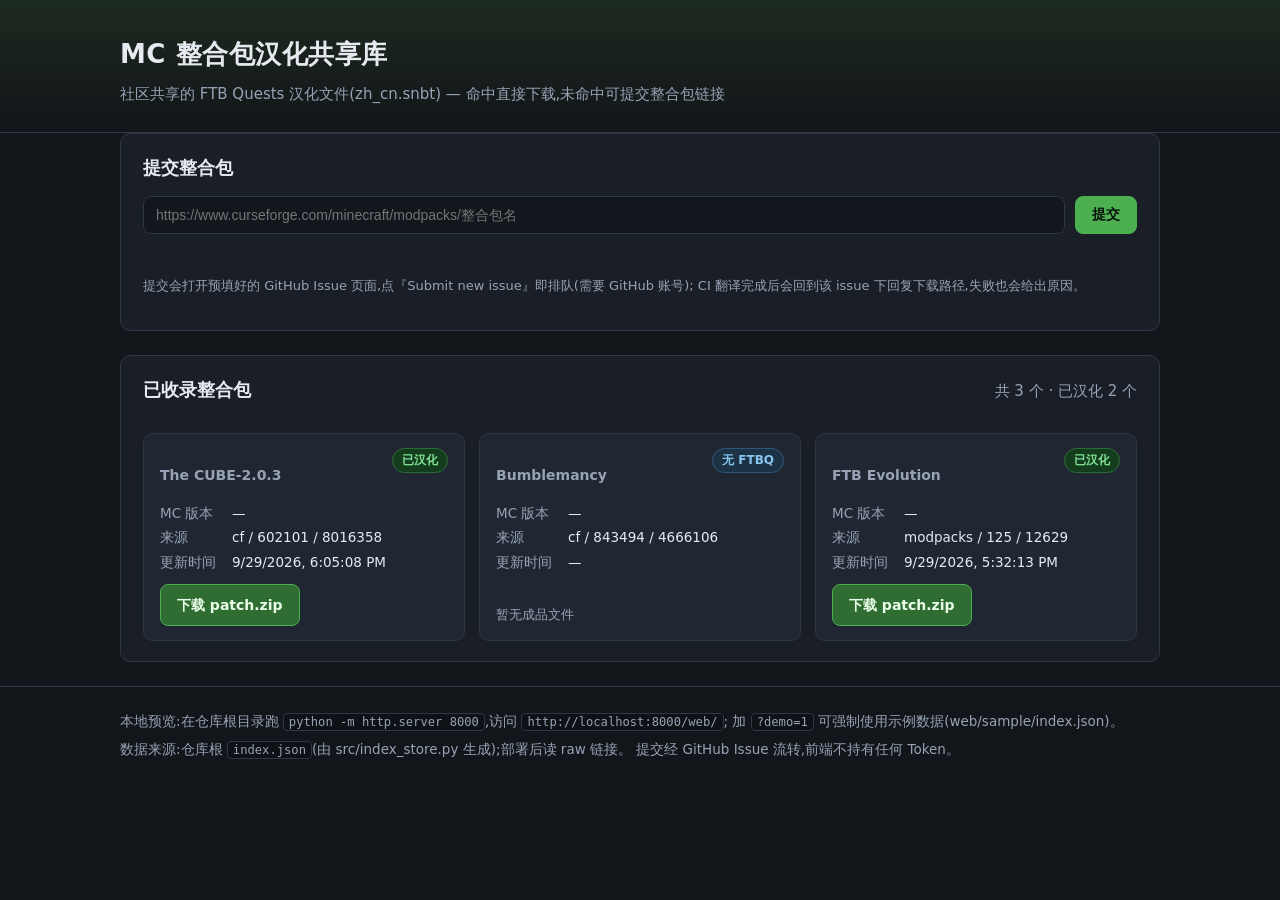
<file: index.html>
<!doctype html>
<html lang="zh-CN">
<head>
<meta charset="utf-8">
<meta name="viewport" content="width=device-width, initial-scale=1">
<title>MC 整合包汉化共享库</title>
<!-- 站点真正内容在 web/ 子目录;根目录仅做跳转,避免 Pages 根 URL 404。 -->
<link rel="canonical" href="./web/">
<meta http-equiv="refresh" content="0; url=./web/">
<script>location.replace("./web/" + location.search + location.hash);</script>
</head>
<body>
<p>正在前往 <a href="./web/">MC 整合包汉化共享库</a>…</p>
</body>
</html>
</file>
<file: web/styles.css>
/* MC 整合包汉化共享库 —— 样式(纯 CSS,无外部依赖) */

:root {
  --bg: #12151a;
  --bg-panel: #1a1f27;
  --bg-card: #202733;
  --bg-card-hover: #263041;
  --border: #2e3745;
  --text: #e6eaf0;
  --text-dim: #97a3b4;
  --accent: #4caf50;
  --accent-dim: #2f6d33;
  --link: #6cb6ff;
  --err: #ff6b6b;
  --ok: #6bd68a;
  --radius: 10px;
}

* { box-sizing: border-box; }

body {
  margin: 0;
  background: var(--bg);
  color: var(--text);
  font: 15px/1.6 "Segoe UI", "Microsoft YaHei", system-ui, sans-serif;
}

.wrap { max-width: 1080px; margin: 0 auto; padding: 0 20px; }

code {
  background: #0e1116;
  border: 1px solid var(--border);
  border-radius: 4px;
  padding: 1px 5px;
  font-size: 0.9em;
}

/* ── 头部 ─────────────────────────────────────────────── */
.site-header {
  background: linear-gradient(180deg, #1d2a1f 0%, var(--bg) 100%);
  border-bottom: 1px solid var(--border);
  padding: 34px 0 26px;
}
.site-header h1 { margin: 0 0 6px; font-size: 26px; letter-spacing: 0.5px; }
.subtitle { margin: 0; color: var(--text-dim); }

/* ── 面板 ─────────────────────────────────────────────── */
main { padding: 24px 20px 8px; }

.panel {
  background: var(--bg-panel);
  border: 1px solid var(--border);
  border-radius: var(--radius);
  padding: 20px 22px;
  margin-bottom: 24px;
}
.panel h2 { margin: 0 0 14px; font-size: 18px; }
.panel h3 { margin: 18px 0 8px; font-size: 14px; color: var(--text-dim); font-weight: 600; }

/* ── 提交表单 ─────────────────────────────────────────── */
#submit-form { display: flex; gap: 10px; flex-wrap: wrap; }

#cf-url {
  flex: 1 1 420px;
  min-width: 0;
  padding: 10px 12px;
  border-radius: 8px;
  border: 1px solid var(--border);
  background: #12161d;
  color: var(--text);
  font-size: 14px;
}
#cf-url:focus { outline: 2px solid var(--accent-dim); border-color: var(--accent); }

.btn {
  display: inline-block;
  border: 1px solid var(--border);
  border-radius: 8px;
  padding: 9px 16px;
  font-size: 14px;
  text-decoration: none;
  cursor: pointer;
  background: var(--bg-card);
  color: var(--text);
}
.btn:hover { background: var(--bg-card-hover); }

.btn-primary {
  background: var(--accent);
  border-color: var(--accent);
  color: #0b140c;
  font-weight: 600;
}
.btn-primary:hover { background: #59c25d; }

.btn-download {
  background: var(--accent-dim);
  border-color: var(--accent);
  color: #eaffea;
  font-weight: 600;
}
.btn-download:hover { background: #3c8441; }

.btn-disabled { opacity: 0.55; cursor: not-allowed; }

.form-hint { min-height: 1.4em; margin: 10px 0 0; font-size: 13.5px; color: var(--text-dim); }
.form-hint.ok { color: var(--ok); }
.form-hint.err { color: var(--err); }

/* ── 本地待办 ─────────────────────────────────────────── */
.queue-list { list-style: none; margin: 0; padding: 0; }
.queue-list li {
  display: flex;
  align-items: center;
  gap: 10px;
  padding: 8px 10px;
  border: 1px solid var(--border);
  border-radius: 8px;
  margin-bottom: 6px;
  background: #161b22;
  font-size: 13.5px;
}
.queue-list a {
  color: var(--link);
  text-decoration: none;
  overflow: hidden;
  text-overflow: ellipsis;
  white-space: nowrap;
  flex: 1 1 auto;
}
.queue-list a:hover { text-decoration: underline; }
.queue-list time { flex: 0 0 auto; }

.btn-remove {
  flex: 0 0 auto;
  background: none;
  border: 1px solid var(--border);
  border-radius: 6px;
  color: var(--text-dim);
  font-size: 12px;
  padding: 3px 9px;
  cursor: pointer;
}
.btn-remove:hover { color: var(--err); border-color: var(--err); }

/* ── 列表 ─────────────────────────────────────────────── */
.list-head { display: flex; align-items: baseline; justify-content: space-between; gap: 12px; }

.grid {
  display: grid;
  grid-template-columns: repeat(auto-fill, minmax(300px, 1fr));
  gap: 14px;
  margin-top: 14px;
}

.card {
  background: var(--bg-card);
  border: 1px solid var(--border);
  border-radius: var(--radius);
  padding: 14px 16px;
  display: flex;
  flex-direction: column;
  gap: 10px;
  transition: background 0.15s, border-color 0.15s;
}
.card:hover { background: var(--bg-card-hover); border-color: #3b4759; }

.card-head { display: flex; align-items: flex-start; justify-content: space-between; gap: 10px; }
.card-title {
  margin: 0;
  font-size: 15.5px;
  line-height: 1.35;
  overflow: hidden;
  display: -webkit-box;
  -webkit-line-clamp: 2;
  -webkit-box-orient: vertical;
}
.card-body { display: flex; flex-direction: column; gap: 3px; font-size: 13.5px; }
.card-row { display: flex; gap: 8px; }
.card-key { flex: 0 0 64px; color: var(--text-dim); }
.card-val { color: var(--text); word-break: break-all; }
.card-foot { margin-top: auto; }

/* ── 状态徽章 ─────────────────────────────────────────── */
.badge {
  flex: 0 0 auto;
  font-size: 12px;
  font-weight: 600;
  padding: 2px 9px;
  border-radius: 999px;
  border: 1px solid transparent;
  white-space: nowrap;
}
.s-pending   { background: #4a3a12; color: #ffcf6b; border-color: #6d551b; }
.s-done      { background: #143d1d; color: #7fe094; border-color: #2b6b39; }
.s-failed    { background: #48191c; color: #ff9a9a; border-color: #7a2b30; }
.s-no-ftbq   { background: #1c3346; color: #86c5f0; border-color: #2f5878; }
.s-localized { background: #33204a; color: #c9a6f5; border-color: #563a78; }
.s-unknown   { background: #2a2f38; color: var(--text-dim); border-color: var(--border); }

/* ── 提示条 ───────────────────────────────────────────── */
.banner {
  margin: 10px 0 0;
  padding: 9px 12px;
  border: 1px solid #6d551b;
  border-radius: 8px;
  background: #33290f;
  color: #ffd98a;
  font-size: 13.5px;
}
.empty, .error {
  margin: 14px 0 0;
  padding: 12px;
  border-radius: 8px;
  border: 1px dashed var(--border);
  color: var(--text-dim);
}
.error { border: 1px solid #7a2b30; background: #2a1416; color: #ffb3b3; }

.muted { color: var(--text-dim); }
.small { font-size: 13px; }

/* ── 页脚 ─────────────────────────────────────────────── */
.site-footer {
  border-top: 1px solid var(--border);
  margin-top: 12px;
  padding: 18px 0 30px;
  color: var(--text-dim);
  font-size: 13.5px;
}
.site-footer p { margin: 6px 0; }

@media (max-width: 560px) {
  .site-header h1 { font-size: 21px; }
  .grid { grid-template-columns: 1fr; }
}
</file>
